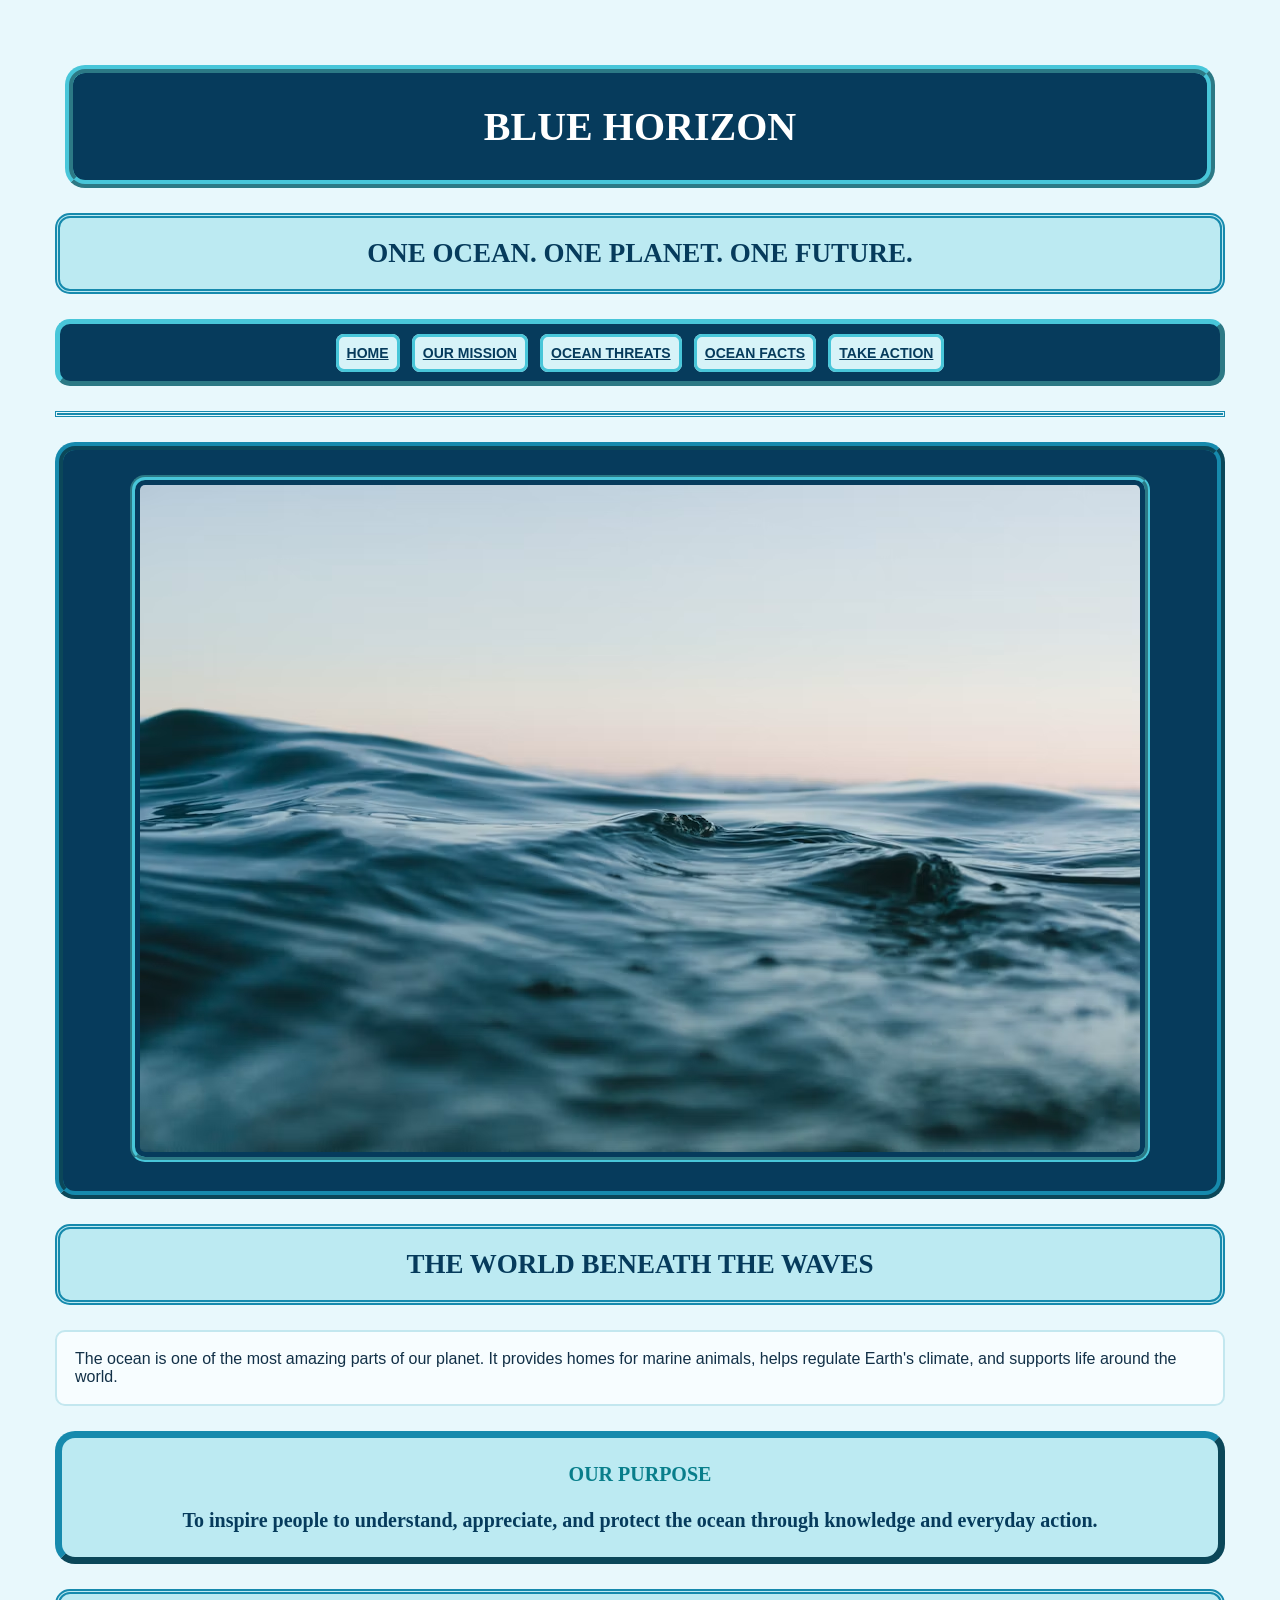
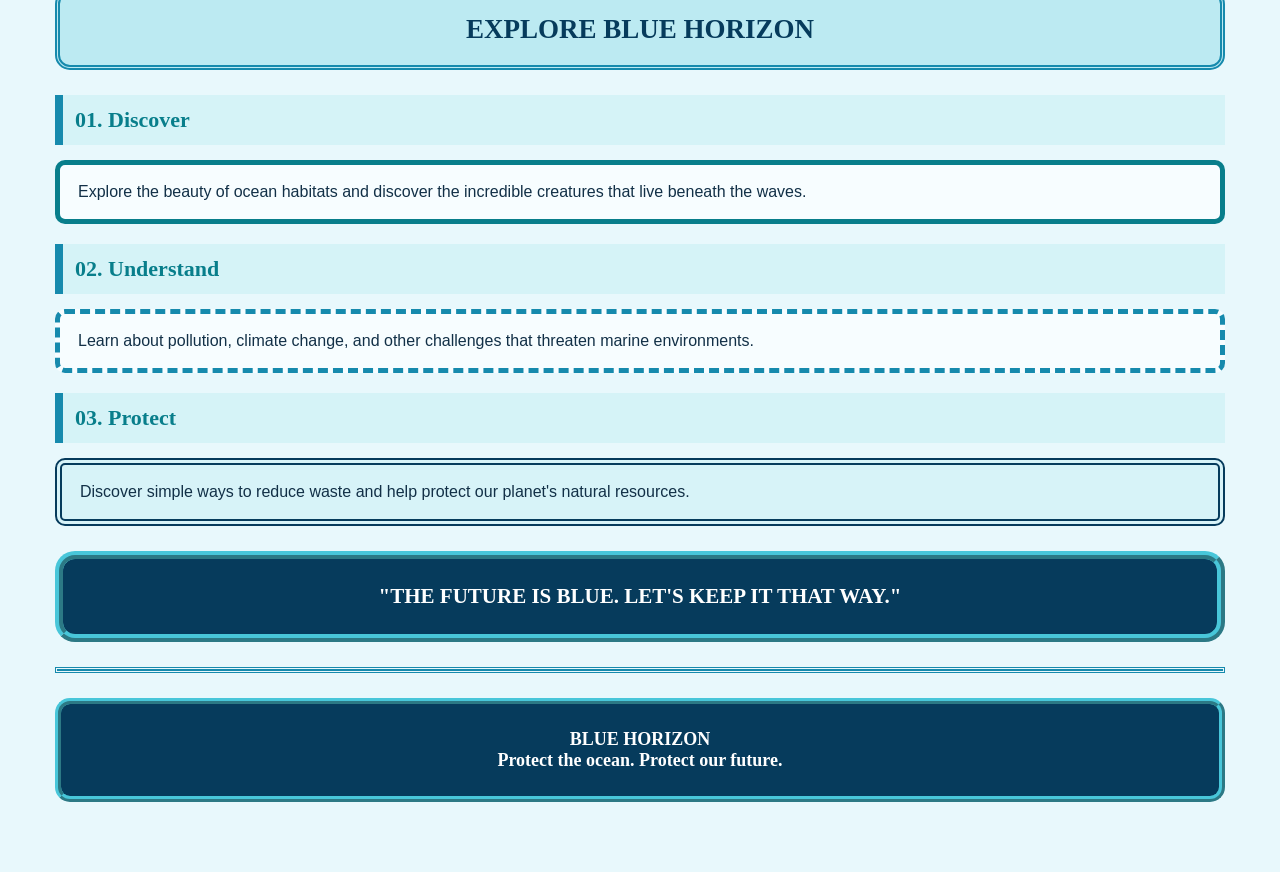
<file: index.html>
<!DOCTYPE html>
<html lang="en">
<head>
    <meta charset="UTF-8">
    <title>Blue Horizon - Home</title>
    <link rel="stylesheet" href="style.css">
</head>
<body>

    <h1>BLUE HORIZON</h1>
    <h2>ONE OCEAN. ONE PLANET. ONE FUTURE.</h2>

    <p class="links">
        <a href="index.html">HOME</a>
        <a href="about.html">OUR MISSION</a>
        <a href="ocean-challenges.html">OCEAN THREATS</a>
        <a href="top10.html">OCEAN FACTS</a>
        <a href="take-action.html">TAKE ACTION</a>
    </p>

    <hr>

    <p class="hero">
        <img src="images/ocean.jpg"
        alt="Beautiful blue ocean">
    </p>

    <h2>THE WORLD BENEATH THE WAVES</h2>

    <p>
        The ocean is one of the most amazing parts of our planet.
        It provides homes for marine animals, helps regulate Earth's
        climate, and supports life around the world.
    </p>

    <p class="feature">
        <b>OUR PURPOSE</b><br><br>
        To inspire people to understand, appreciate, and protect
        the ocean through knowledge and everyday action.
    </p>

    <h2>EXPLORE BLUE HORIZON</h2>

    <h3>01. Discover</h3>
    <p class="border-solid">
        Explore the beauty of ocean habitats and discover the
        incredible creatures that live beneath the waves.
    </p>

    <h3>02. Understand</h3>
    <p class="border-dashed">
        Learn about pollution, climate change, and other challenges
        that threaten marine environments.
    </p>

    <h3>03. Protect</h3>
    <p class="border-double">
        Discover simple ways to reduce waste and help protect
        our planet's natural resources.
    </p>

    <p class="quote">
        "THE FUTURE IS BLUE. LET'S KEEP IT THAT WAY."
    </p>

    <hr>

    <p class="ending">
        BLUE HORIZON<br>
        Protect the ocean. Protect our future.
    </p>

</body>
</html>
</file>
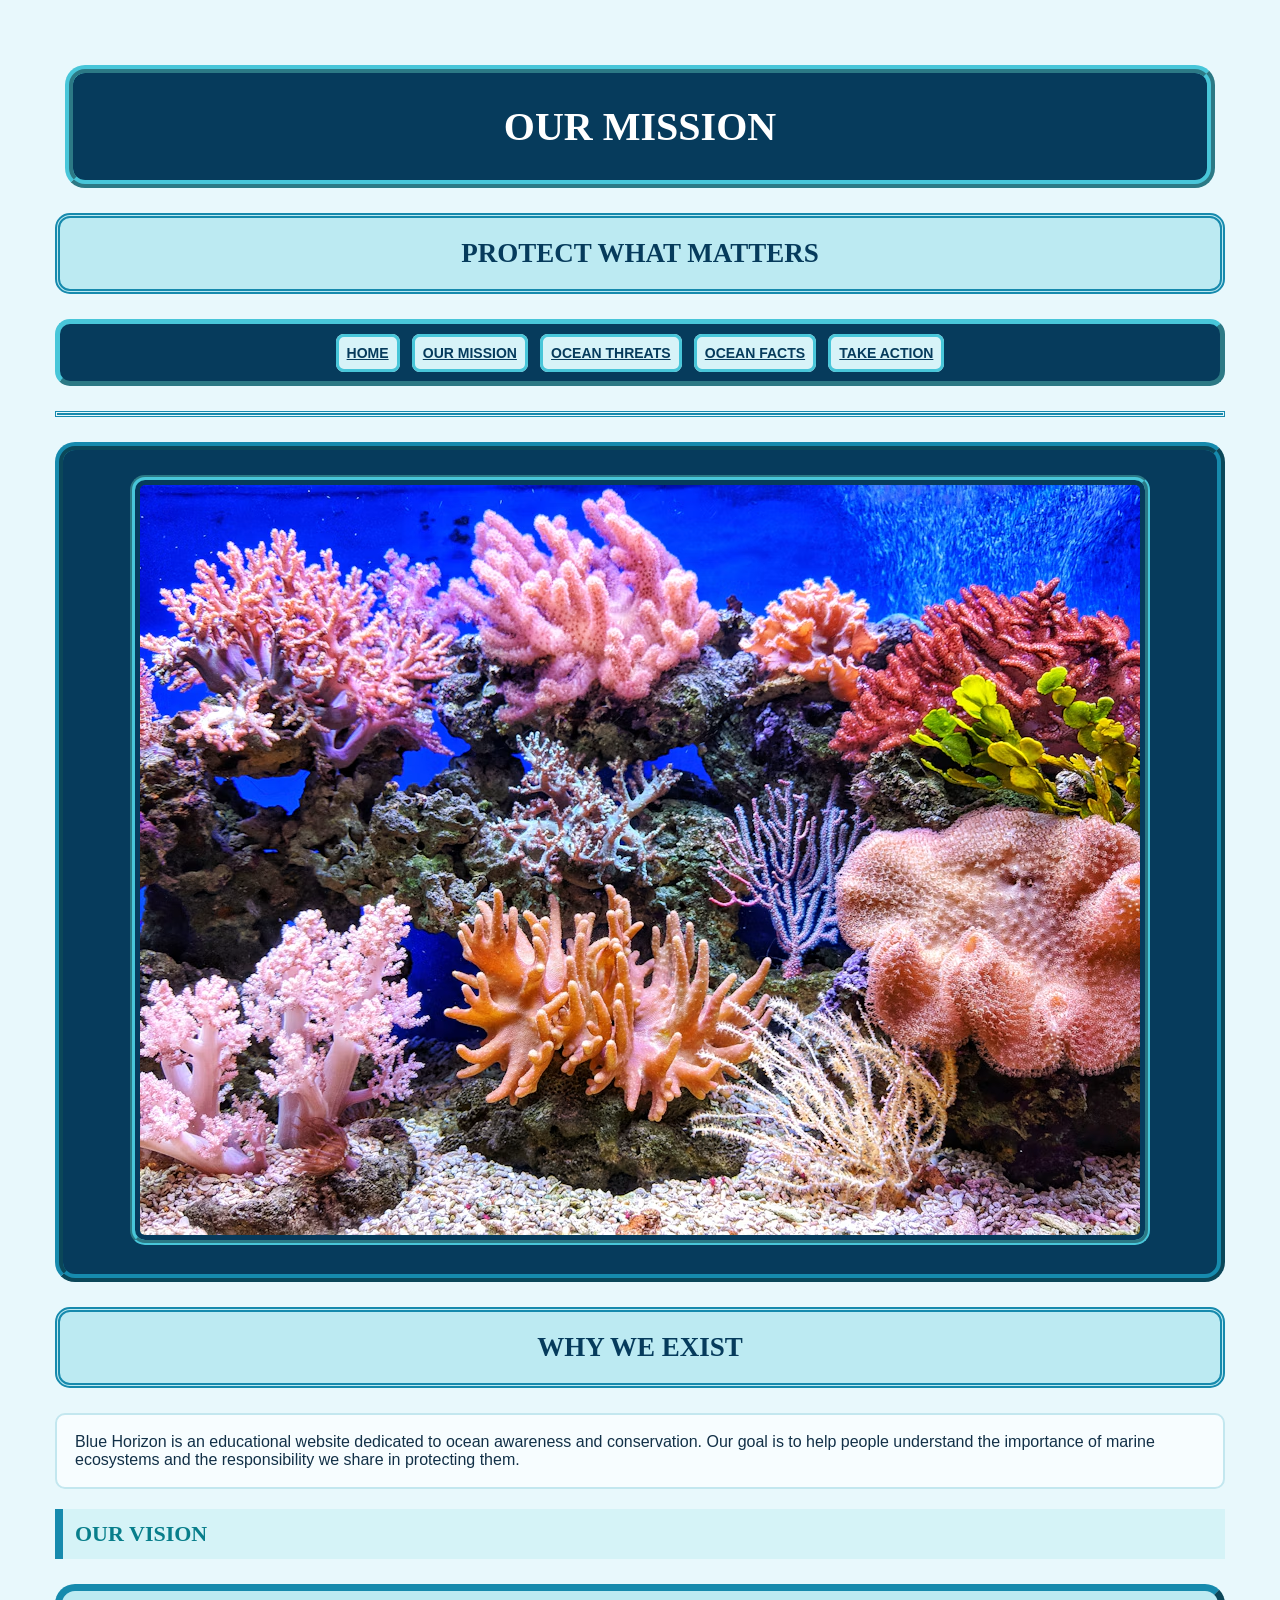
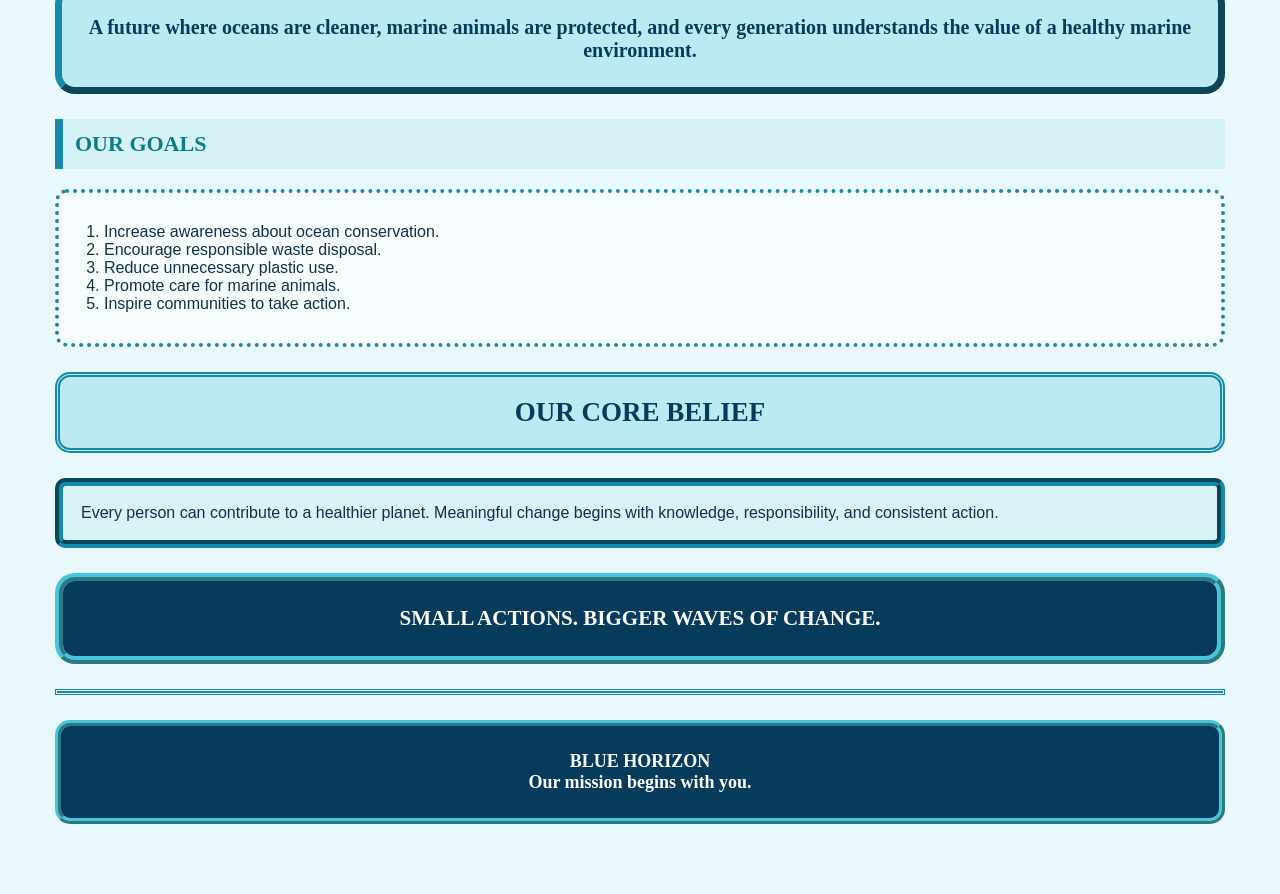
<file: about.html>
<!DOCTYPE html>
<html lang="en">
<head>
    <meta charset="UTF-8">
    <title>Blue Horizon - Our Mission</title>
    <link rel="stylesheet" href="style.css">
</head>
<body>

    <h1>OUR MISSION</h1>
    <h2>PROTECT WHAT MATTERS</h2>

    <p class="links">
        <a href="index.html">HOME</a>
        <a href="about.html">OUR MISSION</a>
        <a href="ocean-challenges.html">OCEAN THREATS</a>
        <a href="top10.html">OCEAN FACTS</a>
        <a href="take-action.html">TAKE ACTION</a>
    </p>

    <hr>

    <p class="hero">
        <img src="images/sea.jpg"
        alt="Colorful coral reef underwater">
    </p>

    <h2>WHY WE EXIST</h2>

    <p>
        Blue Horizon is an educational website dedicated to ocean
        awareness and conservation. Our goal is to help people
        understand the importance of marine ecosystems and the
        responsibility we share in protecting them.
    </p>

    <h3>OUR VISION</h3>

    <p class="feature">
        A future where oceans are cleaner, marine animals are
        protected, and every generation understands the value
        of a healthy marine environment.
    </p>

    <h3>OUR GOALS</h3>

    <ol>
        <li>Increase awareness about ocean conservation.</li>
        <li>Encourage responsible waste disposal.</li>
        <li>Reduce unnecessary plastic use.</li>
        <li>Promote care for marine animals.</li>
        <li>Inspire communities to take action.</li>
    </ol>

    <h2>OUR CORE BELIEF</h2>

    <p class="border-groove">
        Every person can contribute to a healthier planet.
        Meaningful change begins with knowledge, responsibility,
        and consistent action.
    </p>

    <p class="quote">
        SMALL ACTIONS. BIGGER WAVES OF CHANGE.
    </p>

    <hr>

    <p class="ending">
        BLUE HORIZON<br>
        Our mission begins with you.
    </p>

</body>
</html>
</file>
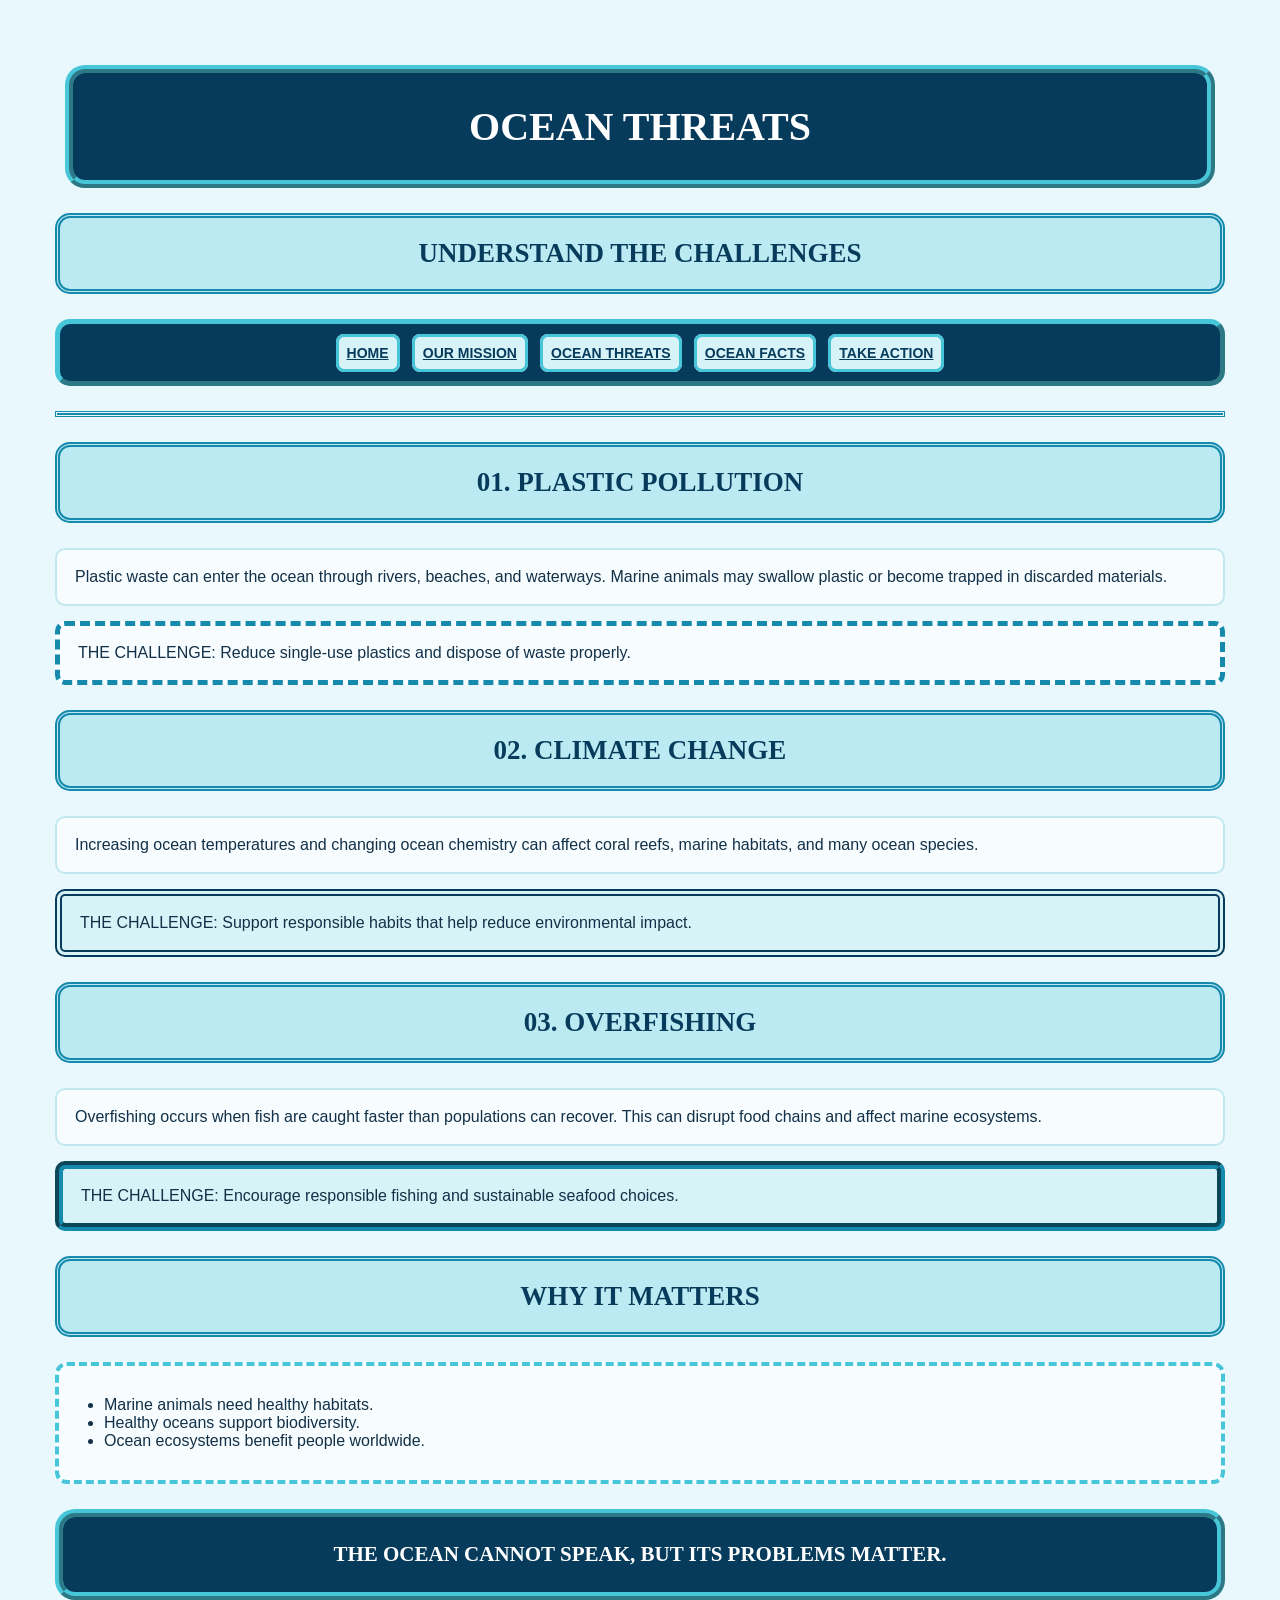
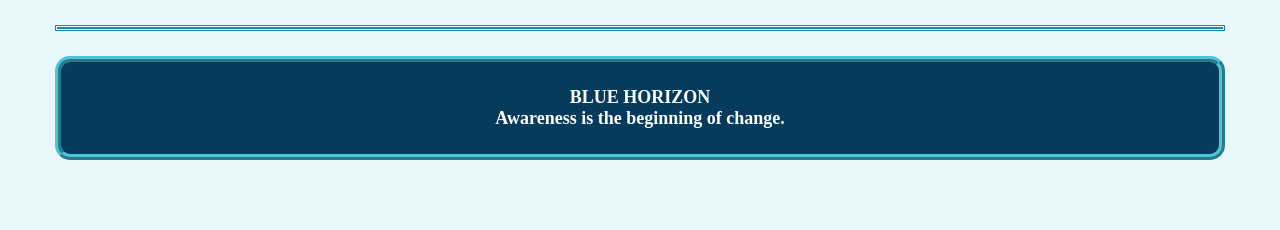
<file: ocean-challenges.html>
<!DOCTYPE html>
<html lang="en">
<head>
    <meta charset="UTF-8">
    <title>Blue Horizon - Ocean Threats</title>
    <link rel="stylesheet" href="style.css">
</head>
<body>

    <h1>OCEAN THREATS</h1>
    <h2>UNDERSTAND THE CHALLENGES</h2>

    <p class="links">
        <a href="index.html">HOME</a>
        <a href="about.html">OUR MISSION</a>
        <a href="ocean-challenges.html">OCEAN THREATS</a>
        <a href="top10.html">OCEAN FACTS</a>
        <a href="take-action.html">TAKE ACTION</a>
    </p>

    <hr>

    <h2>01. PLASTIC POLLUTION</h2>

    <p>
        Plastic waste can enter the ocean through rivers, beaches,
        and waterways. Marine animals may swallow plastic or become
        trapped in discarded materials.
    </p>

    <p class="border-dashed">
        THE CHALLENGE: Reduce single-use plastics and dispose
        of waste properly.
    </p>

    <h2>02. CLIMATE CHANGE</h2>

    <p>
        Increasing ocean temperatures and changing ocean chemistry
        can affect coral reefs, marine habitats, and many ocean
        species.
    </p>

    <p class="border-double">
        THE CHALLENGE: Support responsible habits that help reduce
        environmental impact.
    </p>

    <h2>03. OVERFISHING</h2>

    <p>
        Overfishing occurs when fish are caught faster than
        populations can recover. This can disrupt food chains
        and affect marine ecosystems.
    </p>

    <p class="border-groove">
        THE CHALLENGE: Encourage responsible fishing and sustainable
        seafood choices.
    </p>

    <h2>WHY IT MATTERS</h2>

    <ul>
        <li>Marine animals need healthy habitats.</li>
        <li>Healthy oceans support biodiversity.</li>
        <li>Ocean ecosystems benefit people worldwide.</li>
    </ul>

    <p class="quote">
        THE OCEAN CANNOT SPEAK, BUT ITS PROBLEMS MATTER.
    </p>

    <hr>

    <p class="ending">
        BLUE HORIZON<br>
        Awareness is the beginning of change.
    </p>

</body>
</html>
</file>
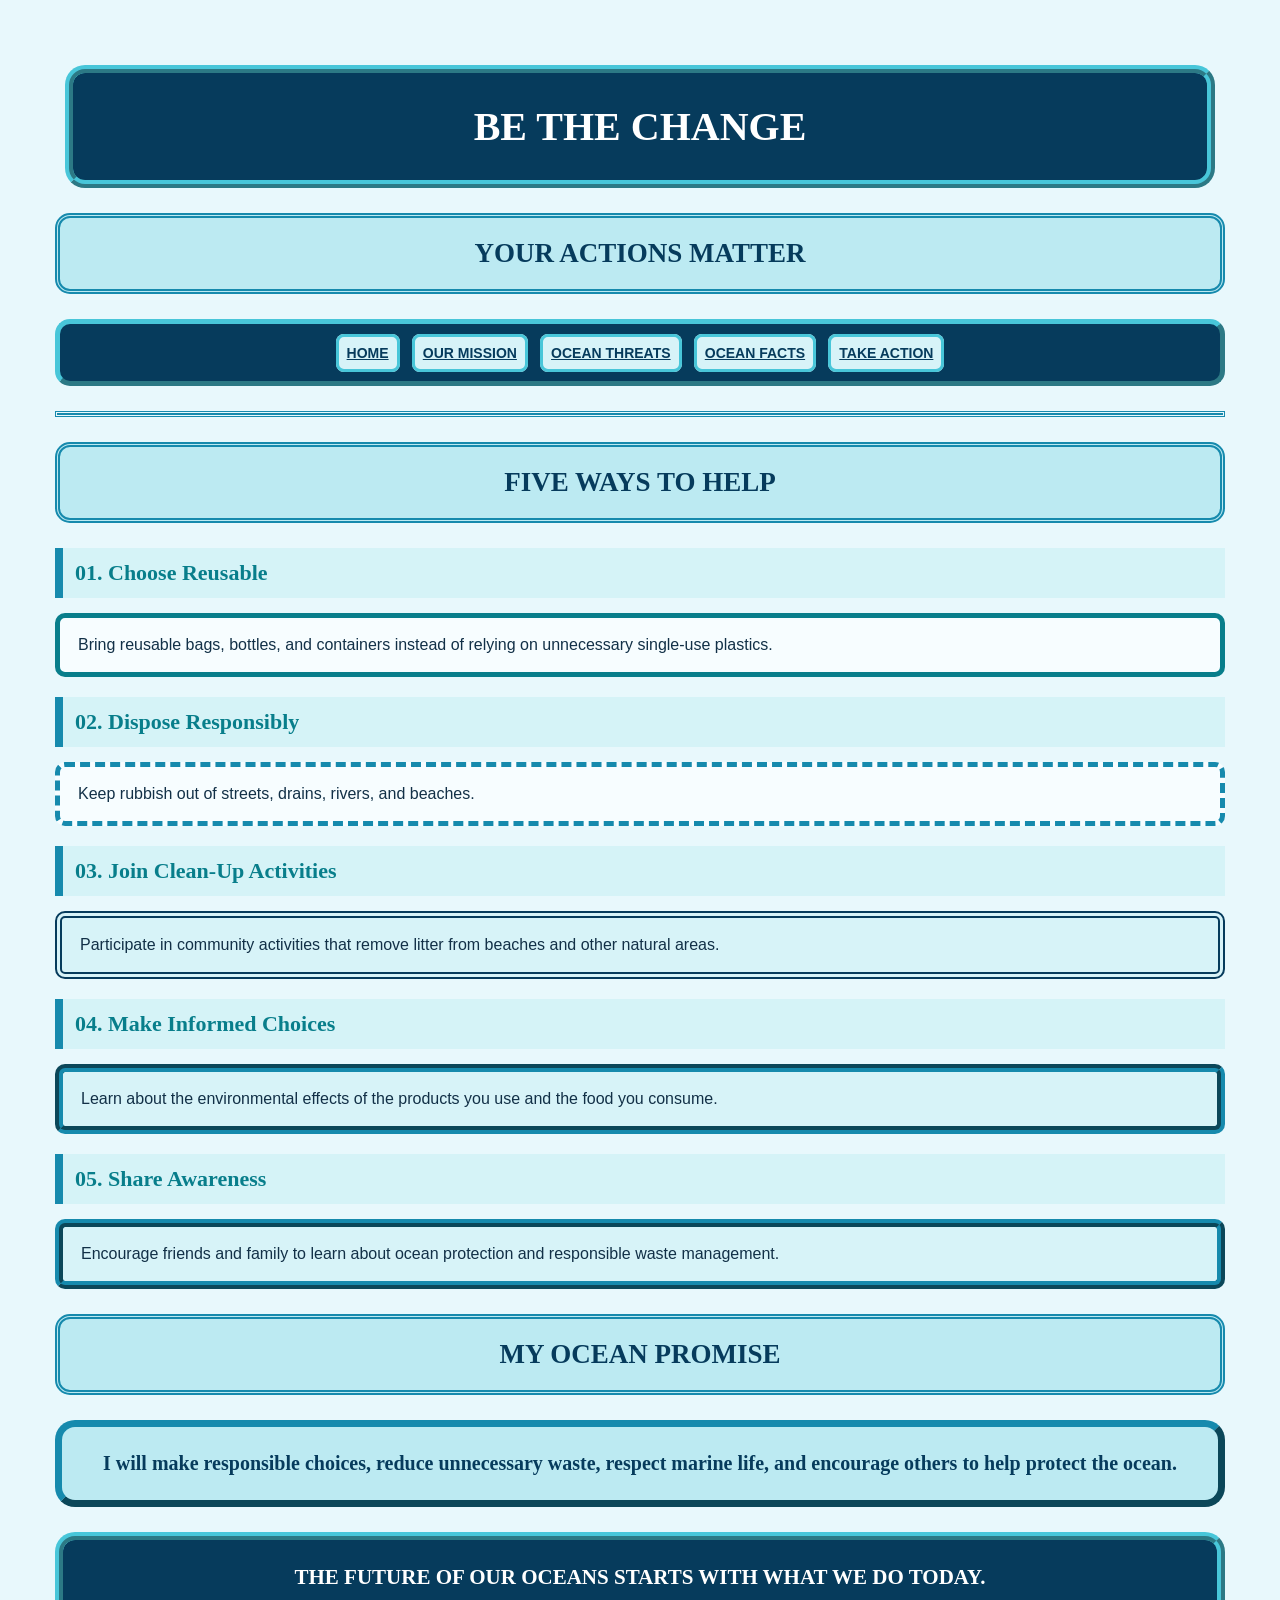
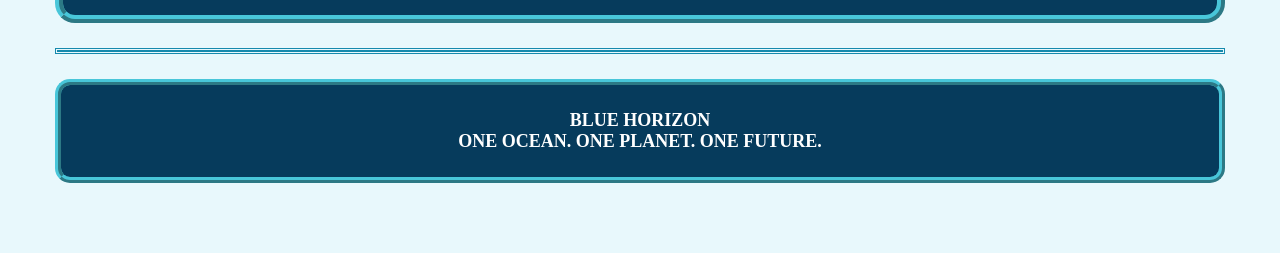
<file: take-action.html>
<!DOCTYPE html>
<html lang="en">
<head>
    <meta charset="UTF-8">
    <title>Blue Horizon - Take Action</title>
    <link rel="stylesheet" href="style.css">
</head>
<body>

    <h1>BE THE CHANGE</h1>
    <h2>YOUR ACTIONS MATTER</h2>

    <p class="links">
        <a href="index.html">HOME</a>
        <a href="about.html">OUR MISSION</a>
        <a href="ocean-challenges.html">OCEAN THREATS</a>
        <a href="top10.html">OCEAN FACTS</a>
        <a href="take-action.html">TAKE ACTION</a>
    </p>

    <hr>

    <h2>FIVE WAYS TO HELP</h2>

    <h3>01. Choose Reusable</h3>
    <p class="border-solid">
        Bring reusable bags, bottles, and containers instead of
        relying on unnecessary single-use plastics.
    </p>

    <h3>02. Dispose Responsibly</h3>
    <p class="border-dashed">
        Keep rubbish out of streets, drains, rivers, and beaches.
    </p>

    <h3>03. Join Clean-Up Activities</h3>
    <p class="border-double">
        Participate in community activities that remove litter
        from beaches and other natural areas.
    </p>

    <h3>04. Make Informed Choices</h3>
    <p class="border-groove">
        Learn about the environmental effects of the products
        you use and the food you consume.
    </p>

    <h3>05. Share Awareness</h3>
    <p class="border-ridge">
        Encourage friends and family to learn about ocean
        protection and responsible waste management.
    </p>

    <h2>MY OCEAN PROMISE</h2>

    <p class="feature">
        I will make responsible choices, reduce unnecessary waste,
        respect marine life, and encourage others to help protect
        the ocean.
    </p>

    <p class="quote">
        THE FUTURE OF OUR OCEANS STARTS WITH WHAT WE DO TODAY.
    </p>

    <hr>

    <p class="ending">
        BLUE HORIZON<br>
        ONE OCEAN. ONE PLANET. ONE FUTURE.
    </p>

</body>
</html>
</file>
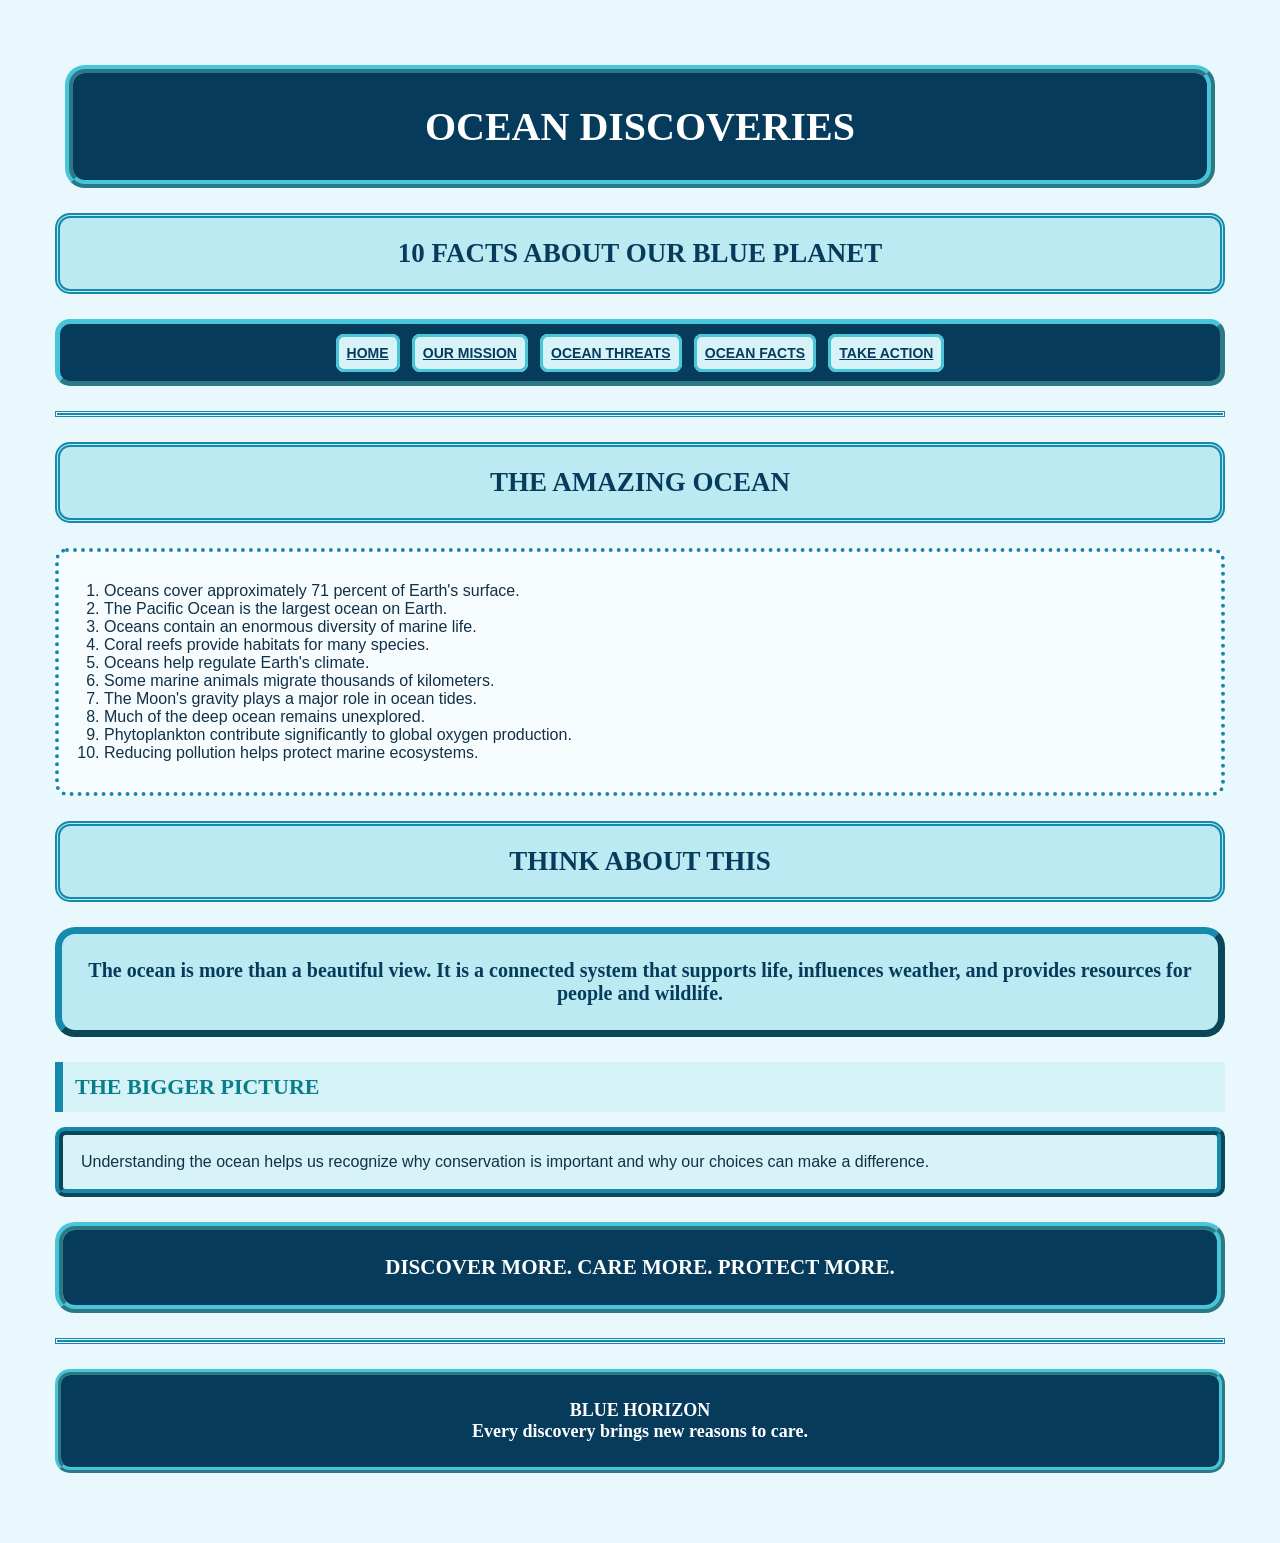
<file: top10.html>
<!DOCTYPE html>
<html lang="en">
<head>
    <meta charset="UTF-8">
    <title>Blue Horizon - Ocean Facts</title>
    <link rel="stylesheet" href="style.css">
</head>
<body>

    <h1>OCEAN DISCOVERIES</h1>
    <h2>10 FACTS ABOUT OUR BLUE PLANET</h2>

    <p class="links">
        <a href="index.html">HOME</a>
        <a href="about.html">OUR MISSION</a>
        <a href="ocean-challenges.html">OCEAN THREATS</a>
        <a href="top10.html">OCEAN FACTS</a>
        <a href="take-action.html">TAKE ACTION</a>
    </p>

    <hr>

    <h2>THE AMAZING OCEAN</h2>

    <ol>
        <li>Oceans cover approximately 71 percent of Earth's surface.</li>
        <li>The Pacific Ocean is the largest ocean on Earth.</li>
        <li>Oceans contain an enormous diversity of marine life.</li>
        <li>Coral reefs provide habitats for many species.</li>
        <li>Oceans help regulate Earth's climate.</li>
        <li>Some marine animals migrate thousands of kilometers.</li>
        <li>The Moon's gravity plays a major role in ocean tides.</li>
        <li>Much of the deep ocean remains unexplored.</li>
        <li>Phytoplankton contribute significantly to global oxygen production.</li>
        <li>Reducing pollution helps protect marine ecosystems.</li>
    </ol>

    <h2>THINK ABOUT THIS</h2>

    <p class="feature">
        The ocean is more than a beautiful view. It is a connected
        system that supports life, influences weather, and provides
        resources for people and wildlife.
    </p>

    <h3>THE BIGGER PICTURE</h3>

    <p class="border-ridge">
        Understanding the ocean helps us recognize why conservation
        is important and why our choices can make a difference.
    </p>

    <p class="quote">
        DISCOVER MORE. CARE MORE. PROTECT MORE.
    </p>

    <hr>

    <p class="ending">
        BLUE HORIZON<br>
        Every discovery brings new reasons to care.
    </p>

</body>
</html>
</file>
<file: style.css>
/* =====================================
   BLUE HORIZON
   Ocean Conservation Website
   ===================================== */

/* PAGE BACKGROUND */
body {
    background-color: #e8f8fc;
    color: #123047;
    font-family: Arial, Helvetica, sans-serif;
    font-size: 16px;
    font-weight: normal;
    text-align: left;
    margin: 25px;
    padding: 20px;
    box-sizing: border-box;
}

/* MAIN TITLE */
h1 {
    background-color: #063b5c;
    color: #ffffff;
    font-family: Georgia, "Times New Roman", serif;
    font-size: 40px;
    font-weight: bold;
    text-align: center;
    border: 8px ridge #48c6d9;
    border-radius: 20px;
    padding: 30px;
    margin: 20px;
}

/* SUBTITLE */
h2 {
    background-color: #bceaf2;
    color: #063b5c;
    font-family: Georgia, "Times New Roman", serif;
    font-size: 27px;
    font-weight: bold;
    text-align: center;
    border: 5px double #168aad;
    border-radius: 15px;
    padding: 20px;
    margin: 25px 10px;
}

/* SMALLER HEADINGS */
h3 {
    background-color: #d5f3f7;
    color: #087e8b;
    font-family: Georgia, "Times New Roman", serif;
    font-size: 22px;
    font-weight: bold;
    text-align: left;
    border-left: 8px solid #168aad;
    padding: 12px;
    margin: 20px 10px 10px 10px;
}

/* NAVIGATION LINKS */
.links {
    background-color: #063b5c;
    color: #ffffff;
    font-family: Arial, Helvetica, sans-serif;
    font-size: 15px;
    font-weight: bold;
    text-align: center;
    border: 5px outset #48c6d9;
    border-radius: 15px;
    padding: 20px;
    margin: 20px 10px;
}

/* INDIVIDUAL LINKS */
a {
    background-color: #d7f3f8;
    color: #063b5c;
    font-family: Arial, Helvetica, sans-serif;
    font-size: 14px;
    font-weight: bold;
    text-align: center;
    border: 3px solid #48c6d9;
    border-radius: 8px;
    padding: 8px;
    margin: 4px;
}

/* PARAGRAPHS */
p {
    background-color: #f7fdff;
    color: #123047;
    font-family: Arial, Helvetica, sans-serif;
    font-size: 16px;
    font-weight: normal;
    text-align: left;
    border: 2px solid #c3e7ef;
    border-radius: 10px;
    padding: 18px;
    margin: 15px 10px;
}

/* HERO IMAGE PARAGRAPH */
.hero {
    background-color: #063b5c;
    text-align: center;
    border: 8px ridge #168aad;
    border-radius: 20px;
    padding: 15px;
    margin: 25px 10px;
}

/* IMAGES */
img {
    border: 5px groove #48c6d9;
    border-radius: 15px;
    padding: 5px;
    margin: 10px;
}

/* HIGHLIGHTED FEATURE */
.feature {
    background-color: #bceaf2;
    color: #063b5c;
    font-family: Georgia, "Times New Roman", serif;
    font-size: 20px;
    font-weight: bold;
    text-align: center;
    border: 7px outset #168aad;
    border-radius: 20px;
    padding: 25px;
    margin: 25px 10px;
}

/* QUOTATION */
.quote {
    background-color: #063b5c;
    color: #ffffff;
    font-family: Georgia, "Times New Roman", serif;
    font-size: 21px;
    font-weight: bold;
    text-align: center;
    border: 8px ridge #48c6d9;
    border-radius: 20px;
    padding: 25px;
    margin: 25px 10px;
}

/* BORDER EXAMPLES */
.border-solid {
    background-color: #f7fdff;
    border: 5px solid #087e8b;
}

.border-dotted {
    background-color: #f7fdff;
    border: 5px dotted #168aad;
}

.border-dashed {
    background-color: #f7fdff;
    border: 5px dashed #168aad;
}

.border-double {
    background-color: #d7f3f8;
    border: 7px double #063b5c;
}

.border-groove {
    background-color: #d7f3f8;
    border: 8px groove #168aad;
}

.border-ridge {
    background-color: #d7f3f8;
    border: 8px ridge #168aad;
}

.border-inset {
    background-color: #d7f3f8;
    border: 8px inset #168aad;
}

.border-outset {
    background-color: #d7f3f8;
    border: 8px outset #168aad;
}

/* ROUNDED MESSAGE BOX */
.rounded-box {
    background-color: #bceaf2;
    color: #063b5c;
    font-family: Georgia, "Times New Roman", serif;
    font-size: 20px;
    font-weight: bold;
    text-align: center;
    border: 5px solid #168aad;
    border-radius: 25px;
    padding: 25px;
    margin: 25px 10px;
}

/* LISTS */
ul {
    background-color: #f7fdff;
    color: #123047;
    font-family: Arial, Helvetica, sans-serif;
    font-size: 16px;
    border: 4px dashed #48c6d9;
    border-radius: 12px;
    padding: 30px 45px;
    margin: 20px 10px;
}

ol {
    background-color: #f7fdff;
    color: #123047;
    font-family: Arial, Helvetica, sans-serif;
    font-size: 16px;
    border: 4px dotted #168aad;
    border-radius: 12px;
    padding: 30px 45px;
    margin: 20px 10px;
}

/* BOLD TEXT */
b {
    color: #087e8b;
    font-weight: bold;
}

/* ITALIC TEXT */
i {
    font-family: Georgia, "Times New Roman", serif;
}

/* HORIZONTAL LINE */
hr {
    border: 3px double #168aad;
    margin: 25px 10px;
}

/* ENDING MESSAGE */
.ending {
    background-color: #063b5c;
    color: #ffffff;
    font-family: Georgia, "Times New Roman", serif;
    font-size: 18px;
    font-weight: bold;
    text-align: center;
    border: 6px ridge #48c6d9;
    border-radius: 15px;
    padding: 25px;
    margin: 25px 10px;
}
</file>
